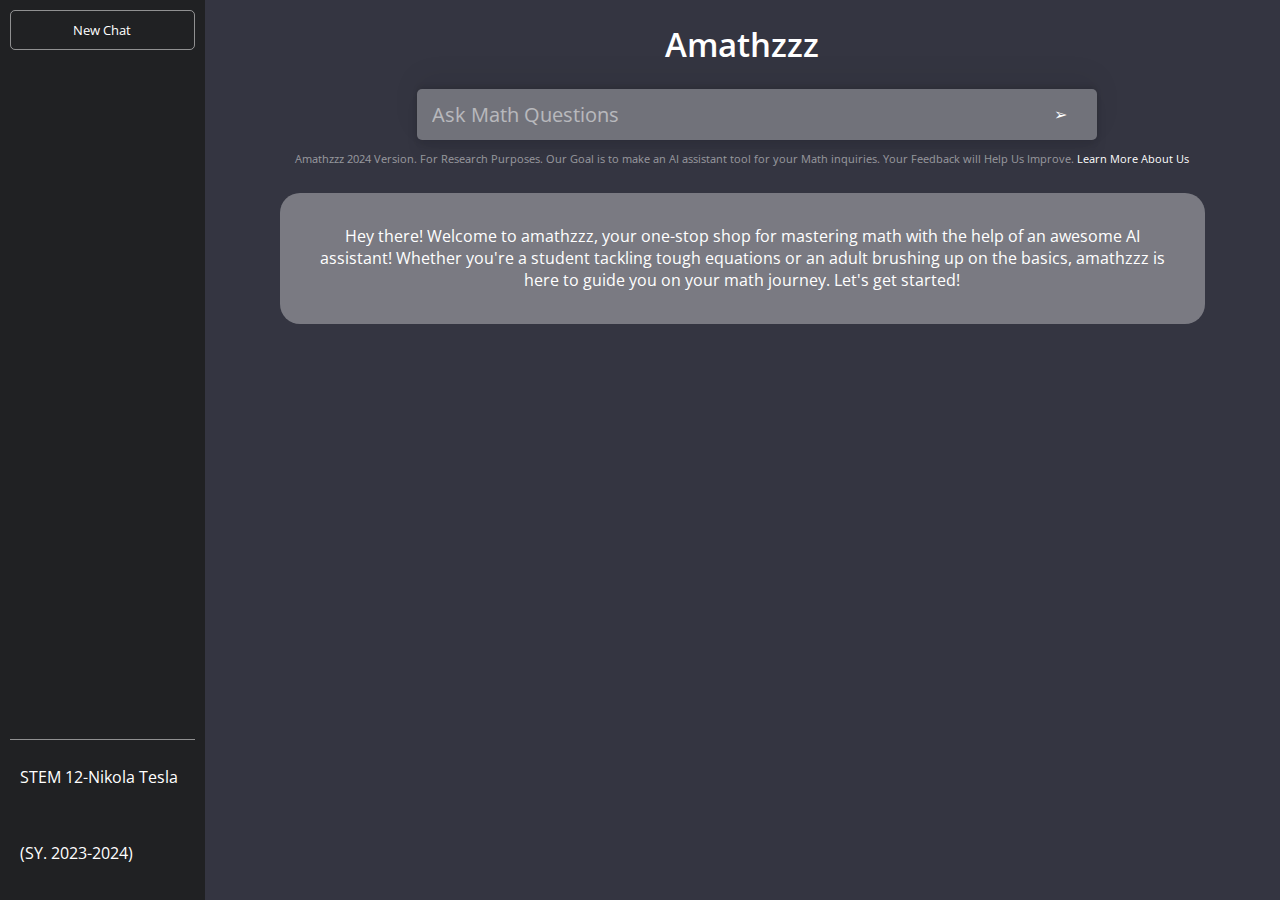
<file: index.html>
<!DOCTYPE html>
<html lang="en">
  <head>
    <meta charset="UTF-8" />
    <meta name="viewport" content="width=device-width, initial-scale=1.0" />
    <title>Amathzzz Chatbot</title>
    <link rel="stylesheet" href="styles.css" />
  </head>
  <body>
    <section class="side-bar">
      <button id="new"><a href="index.html">New Chat</a></button>
      <div class="history"></div>
      <nav>
        <p>STEM 12-Nikola Tesla</p>
        <br />
        <p>(SY. 2023-2024)</p>
      </nav>
    </section>
    <section class="main">
      <h1><a href="home.html">Amathzzz</a></h1>
      <div class="bottom-section">
        <div class="input-container">
          <input type="text" placeholder="Ask Math Questions" />
          <div id="submit">➢</div>
        </div>
        <p class="info">
          Amathzzz 2024 Version. For Research Purposes. Our Goal is to make an
          AI assistant tool for your Math inquiries. Your Feedback will Help Us
          Improve. <a href="home.html">Learn More About Us </a>
        </p>

        <p id="output">
          Hey there! Welcome to amathzzz, your one-stop shop for mastering math
          with the help of an awesome AI assistant! Whether you're a student
          tackling tough equations or an adult brushing up on the basics,
          amathzzz is here to guide you on your math journey. Let's get started!
        </p>
      </div>
    </section>
    <script type="importmap">
      {
        "imports": {
          "@google/generative-ai": "https://esm.run/@google/generative-ai"
        }
      }
    </script>
    <script src="index.js" type="module"></script>
  </body>
</html>
</file>
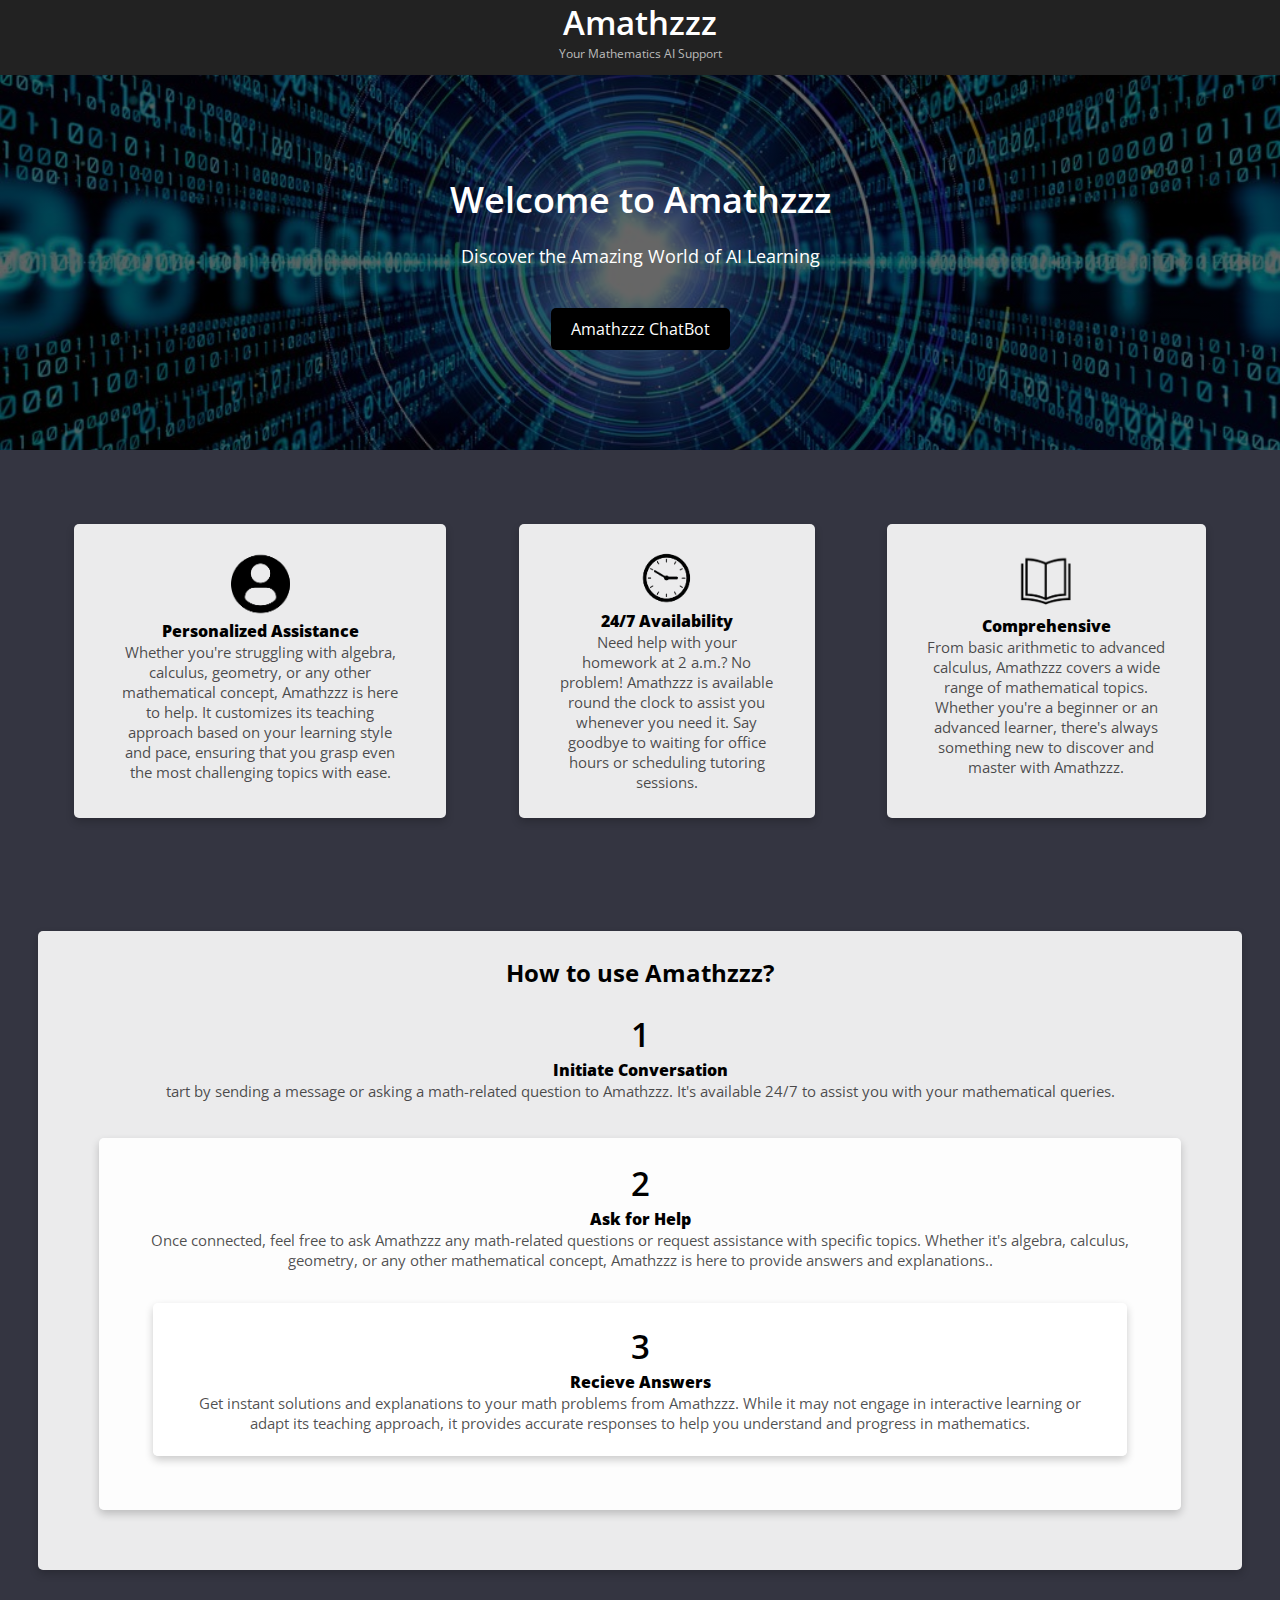
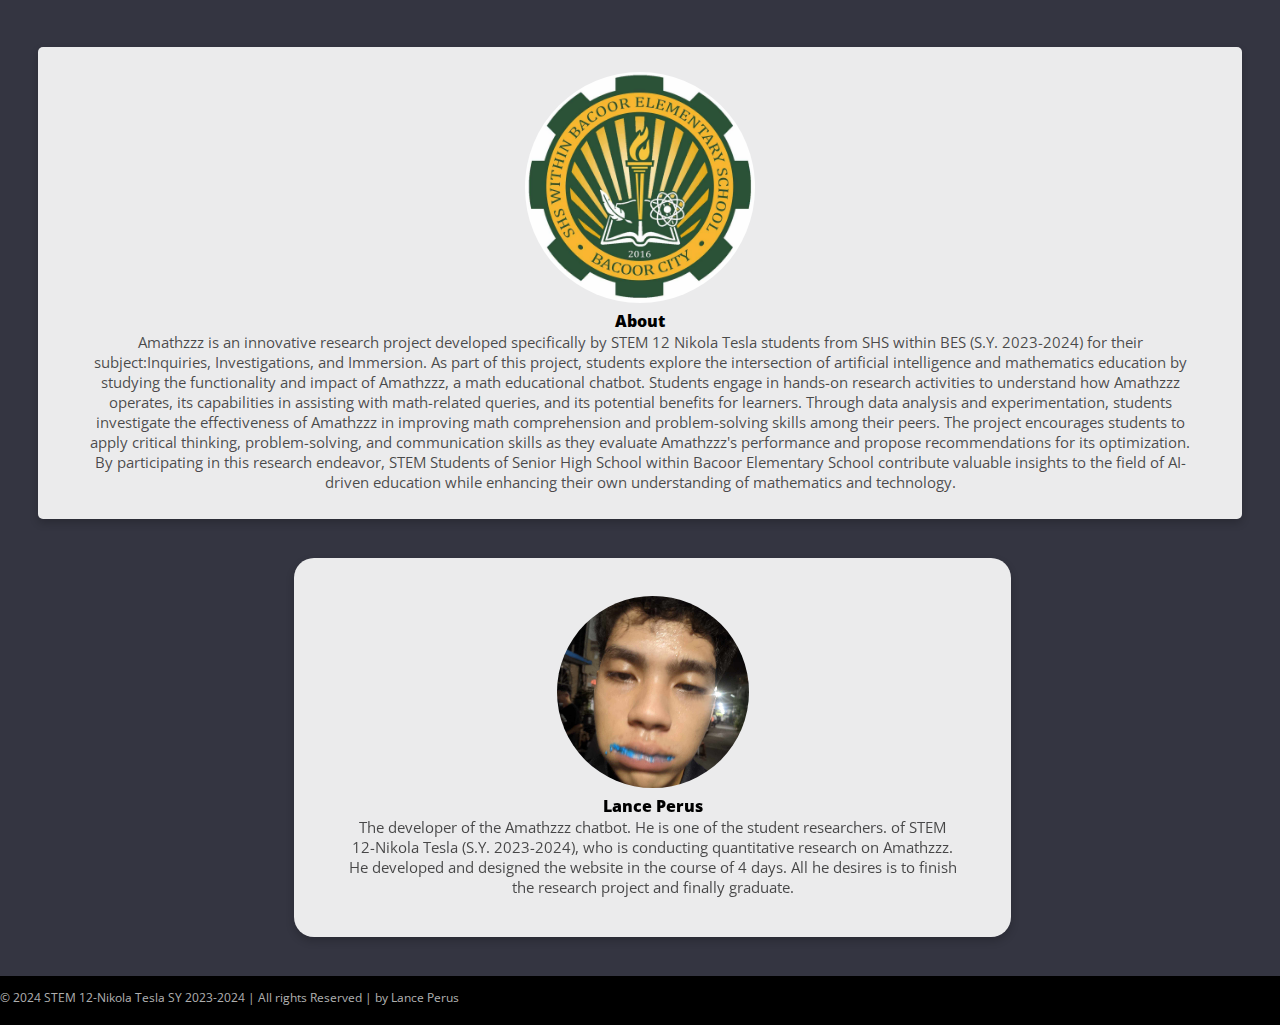
<file: home.html>
<!DOCTYPE html>
<html lang="en">
  <head>
    <meta charset="UTF-8" />
    <meta name="viewport" content="width=device-width, initial-scale=1.0" />
    <title>Amathzzz/Home</title>
    <link rel="stylesheet" href="styless.css" />
  </head>
  <body>
    <div class="header">
      <h1 class="head"><a href="index.html">Amathzzz</a></h1>
      <p class="info">Your Mathematics AI Support</p>
    </div>
    <div class="main">
      <div class="hero">
        <h1>Welcome to Amathzzz</h1>
        <p>Discover the Amazing World of AI Learning</p>
        <a href="index.html"><button>Amathzzz ChatBot</button></a>
      </div>
      <div class="second">
        <div class="card-1">
          <img class="icon" src="prof.png" alt="Avatar" style="width: 18%" />
          <div class="container">
            <h4><b>Personalized Assistance</b></h4>
            <p class="p-card">Whether you're struggling with algebra, calculus, geometry, 
              or any other mathematical concept, Amathzzz is here to help.
              It customizes its teaching approach based on your learning style and pace, 
               ensuring that you grasp even the most challenging topics with ease.</p>
          </div>
        </div>
        <div class="card-2">
          <img class="icon" src="pngwing.com.png" alt="Avatar" style="width: 20%" />
          <div class="container">
            <h4><b>24/7 Availability</b></h4>
            <p class="p-card">Need help with your homework at 2 a.m.? No problem! Amathzzz is available round the clock to assist 
              you whenever you need it. Say goodbye to waiting for office hours or scheduling tutoring sessions.</p>
          </div>
      </div>
      <div class="card-3">
        <img class="icon" src="book.png" alt="Avatar" style="width: 20%" />
        <div class="container">
          <h4><b>Comprehensive</b></h4>
          <p class="p-card">From basic arithmetic to advanced calculus, Amathzzz covers a wide range of mathematical topics. 
            Whether you're a beginner or an advanced learner, there's always something new to discover and master with Amathzzz.
          </p>
        </div>
        
        </div>
        
    </div>
    <div class="third">
      <div class="card-2">
        <h2 class="c-1" style="padding-bottom: 2%;">How to use Amathzzz?</h2>
        <h1 class="c-1">1</h1>
        <div class="container">
          <h4><b>Initiate Conversation</b></h4>
          <p class="p-card">tart by sending a message or asking a math-related question to Amathzzz.
             It's available 24/7 to assist you with your mathematical queries.</p>
        </div>
        <div class="card-2">
          <h1 class="c-1">2</h1>
          <div class="container">
            <h4><b>Ask for Help</b></h4>
            <p class="p-card">Once connected, feel free to ask Amathzzz any math-related questions or 
              request assistance with specific topics. Whether it's algebra, calculus, geometry, or any other mathematical concept, 
              Amathzzz is here to provide answers and explanations..</p>
          </div>
          <div class="card-3">
            <h1 class="c-1">3</h1>
            <div class="container">
              <h4><b>Recieve Answers</b></h4>
              <p class="p-card">Get instant solutions and explanations to your math problems from Amathzzz. 
                While it may not engage in interactive learning or adapt its teaching approach, 
                it provides accurate responses to help you understand and progress in mathematics.</p>
            </div>
          </div> 
        </div>
      </div>
    </div>
    <div class="about">
      <div class="card-2" ">
         <img  src="school.jpg" alt="Avatar" style="width: 20%; border-radius:50%" />
        <div class="container">
          <h4><b>About</b></h4>
          <p class="p-card">
            Amathzzz is an innovative research project developed specifically by STEM 12 Nikola Tesla students from SHS within BES (S.Y. 2023-2024)
            for their subject:Inquiries, Investigations, and Immersion. 
            As part of this project, 
            students explore the intersection of artificial intelligence and mathematics education by studying 
            the functionality and impact of Amathzzz, a math educational chatbot.
            Students engage in hands-on research activities to understand how Amathzzz operates, 
            its capabilities in assisting with math-related queries,
             and its potential benefits for learners. Through data analysis and experimentation, 
             students investigate the effectiveness of Amathzzz in 
             improving math comprehension and problem-solving skills among their peers.    
            The project encourages students to apply critical thinking, problem-solving, and communication skills as they 
            evaluate Amathzzz's performance and propose recommendations for its optimization. By participating in this research endeavor, 
            STEM Students of Senior High School within Bacoor Elementary School contribute valuable insights to the field of AI-driven education while enhancing 
            their own understanding of mathematics and technology.</p>
        </div>
      </div>
     
    <div class="cardy">
      <img  src="lancey.jpg" alt="Avatar" style="width: 30%; border-radius:50%" />
     <div class="container">
       <h4><b>Lance Perus</b></h4>
       <p class="p-card">The developer of the Amathzzz chatbot. 
        He is one of the student researchers.
        of STEM 12-Nikola Tesla (S.Y. 2023-2024), who is conducting quantitative research on Amathzzz.
         He developed and designed the website in 
        the course of 4 days. All he desires is to finish the research project and finally graduate.  </p>
     </div>
    </div>
    <div class="footer">
      <p class="info">© 2024 STEM 12-Nikola Tesla SY 2023-2024 | All rights Reserved | by Lance Perus</p>
    </div>
  </body>
</html>
</file>
<file: styles.css>
@import url('https://fonts.googleapis.com/css2?family=Open+Sans:ital,wght@0,300..800;1,300..800&display=swap');

* {
    color: #fff;
    font-family: "Open Sans", sans-serif;
}

a:hover{
    text-shadow: 4px 0px 9px rgba(255, 255, 255, 0.7);
}


a {
    text-decoration: none;
}


::placeholder{
    color: #fff;
    opacity: 0.5;
}
body {
    margin: 0;
    padding: 0;
    background-color: #343541;
    display: flex;
}

@media only screen and (min-width: 800px ) {
    #output{
        background-color: rgba(255, 255, 255, 0.347);
        padding: 3%;
        border-radius: 20px;
    }
    
    h1 {
        font-size: 33px;
        font-weight: 600;
        padding: 0px 0px;
    
    }
    
    .side-bar {
        background-color: #202123;
        width: 244px;
        height: 100vh;
        display: flex;
        flex-direction: column;
        justify-content: space-between;
    }
    
    .main {
        display: flex;
        flex-direction: column;
        align-items: center;
        text-align: center;
        justify-content: space-between;
        height: 1vh;
        width: 100%;
    
    }
    
    .bottom-section{
        width: 100%;
        display: flex;
        flex-direction: column;
        justify-content: center;
        align-items: center;
    }
    
    .info{
        color: rgba(255, 255, 255, 0.5);
        font-size: 11px;
    
    }
    
    input {
        border: none;
        background-color: rgba(255, 255, 255, 0.3);
        color: #fff;
        width: 100%;
        font-size: 20px;
        padding: 12px 15px;
        border-radius: 5px;
        box-shadow: rgba(0, 0, 0, 0) 0 54px 55px, 
        rgba(0, 0, 0, 0.05) 0 -12px 30px,
         rgba(0, 0, 0, 0.05) 0 4px 6px,
         rgba(0, 0, 0, 0.05) 0 12px 13px ,
         rgba(0, 0, 0, 0.09) 0 -3px 5px;
    }
    
    .input-container{
        width: 100%;
        max-width: 650px;
        position: relative;
    }
    
    .input-container #submit{
        position: absolute;
        right: 0;
        bottom: 15px;
        cursor: pointer;
    }
    
    button {
        border: solid 0.5px rgba(255,255,255, 0.5);
        background-color: transparent;
        border-radius: 5px;
        padding: 10px;
        margin: 10px;
    }
    
    nav {
        border-top: solid 0.5px rgba(255,255,255, 0.5);
        padding: 10px;
        margin: 10px;
    }
    
    .history {
        padding: 10px;
        margin: 10px;
        display: flex;
        flex-direction: column;
        height: 100%;
    }
    
    .history p {
        cursor: pointer;
    }
    
    #output {
        max-width: 80%;
    }
}

@media only screen and (max-width: 800px) {
    #output{
        background-color: rgba(255, 255, 255, 0.3);
        padding: 3%;
        border-radius: 10px;
    }
    
    h1 {
        font-size: 33px;
        font-weight: 600;
        padding: 0px 0px;
    
    }
    
    .side-bar {
        display: none;
    }
    
    .main {
        display: flex;
        flex-direction: column;
        align-items: center;
        text-align: center;
        justify-content: space-between;
        height: 100%;
        width: 100%;
    
    }
    
    .bottom-section{
        width: 100%;
        display: flex;
        flex-direction: column;
        justify-content: center;
        align-items: center;
    }
    
    .info{
        color: rgba(255, 255, 255, 0.5);
        font-size: 11px;
        width: 80%;
    
    }
    
    input {
        border: none;
        background-color: rgba(255, 255, 255, 0.3);
        width: 80%;
        font-size: 20px;
        padding: 12px 15px;
        border-radius: 5px;
        box-shadow: rgba(0, 0, 0, 0) 0 54px 55px, 
        rgba(0, 0, 0, 0.05) 0 -12px 30px,
         rgba(0, 0, 0, 0.05) 0 4px 6px,
         rgba(0, 0, 0, 0.05) 0 12px 13px ,
         rgba(0, 0, 0, 0.09) 0 -3px 5px;
    }
    
    .input-container{
        width: 100%;
        max-width: 650px;
        position: relative;
    }
    
    .input-container #submit{
       position: relative;
        left: 80%;
        bottom: 37px;
        cursor: pointer;
        width: 10%;
    }
    
    button {
        border: solid 0.5px rgba(255,255,255, 0.5);
        background-color: transparent;
        border-radius: 5px;
        padding: 10px;
        margin: 10px;
    }
    
    nav {
        border-top: solid 0.5px rgba(255, 255, 255, 0.3);
        padding: 10px;
        margin: 10px;
        display: none;
    }
    
    .history {
        padding: 10px;
        margin: 10px;
        display: flex;
        flex-direction: column;
        height: 100%;
        display: none;
    }
    
    .history p {
        cursor: pointer;
        display: none;
    }
    
    #output {
        max-width: 80%;
    }
}
</file>
<file: styless.css>
@import url('https://fonts.googleapis.com/css2?family=Open+Sans:ital,wght@0,300..800;1,300..800&display=swap');

* {
    font-family: "Open Sans", sans-serif;
    padding: 0%;
    margin: 0%;
}

a {
    text-decoration: none;
    color: #fff;
}
.info{
    color: rgba(255, 255, 255, 0.7);
    font-size: 12px;
}

body {
    margin: 0;
    padding: 0;
    background-color: #343541;
}

.c-1{
    color: #000000;
}

.footer{
    background-color: #000000;
    padding: 1% 0 1.5% 0;
}

@media only screen and (min-width: 800px ) {
    body{
        color: #fff;
    }
    h1 {
        font-size: 33px;
        font-weight: 600;
        padding: 0px 0px;
        color: #fff;
    }
    .header{
        text-align: center;
        padding: 0% 0% 1% 0%;
        background-color: #222222;
        position: sticky;
        top: 0;


    }
     a:hover{
        text-shadow: 4px 0px 9px rgba(255, 255, 255, 0.7);
    }
    .main {
        display: flex;
        flex-direction: column;
    }

    .hero { /* Ensure the overlay covers the entire hero section */
        background-image: linear-gradient(rgba(0, 0, 0, 0.6),
                       rgba(0, 0, 0, 0.6)), url("AbstractSwirlOfBinaryAndBurstOfLight_1024.jpg");
                       /* Replace 'hero-image.jpg' with the path to your image */
        background-size: cover;
        background-position: center;
        color: #ffffff;
        text-align: center;
        padding: 100px 20px; /* Adjust padding as needed */
      }
      
      /* Overlay to darken the background image */
      .hero h1 {
        font-size: 36px;
        margin-bottom: 20px;
        color: #ffffff; /* Set text color to white */
      }
      
      .hero p {
        font-size: 18px;
        margin-bottom: 40px;
        color: #ffffff; /* Set text color to white */
      }
      
      .hero button {
        padding: 10px 20px;
        font-size: 16px;
        background-color: #000000;
        color: #ffffff; /* Set text color to white */
        border: none;
        border-radius: 5px;
        cursor: pointer;
        transition: background-color 0.3s ease;
      }
      .hero button:hover{
        color: #000000;
        font-weight: 600;
        background-color: #fff;
        box-shadow: 0 10px 30px 30px rgba(255, 255, 255, 0.2)
    }
    .second{
        display: flex;
        padding: 3%;
    }
    .icon{
        padding-top: 2%;
        left: 0%;
        position: relative;
    }

    .card-1, .card-2, .card-3 {
        /* Add shadows to create the "card" effect */
        box-shadow: 0 4px 8px 0 rgba(0,0,0,0.2);
        transition: 0.3s;
        background-color: rgba(255, 255, 255, 0.9);
        color: rgb(0, 0, 0);
        margin: 3%;
        text-align: center;
        border-radius: 5px;
        padding: 2%;
      }

      .p-card{
        color: rgba(0, 0, 0, 0.7);
        font-size: 15px;
      }
      
      /* On mouse-over, add a deeper shadow */
      .card-1:hover, .card-2:hover, .card-3:hover, .cardy:hover {
        box-shadow: 0 8px 20px 10px rgba(255, 255, 255, 0.2);
      }
      
      /* Add some padding inside the card container */
      .container {
        padding: 2px 16px;
      }
      .cardy{
        width: 50%;
        position: relative;
        left: 20%;
        box-shadow: 0 4px 8px 0 rgba(0,0,0,0.2);
        transition: 0.3s;
        background-color: rgba(255, 255, 255, 0.9);
        color: rgb(0, 0, 0);
        margin: 3%;
        text-align: center;
        border-radius: 20px;
        padding: 3%;

      }

}

@media only screen and (max-width: 800px) {
    body{
        color: #fff;
    }
    h1 {
        font-size: 33px;
        font-weight: 600;
        padding: 0px 0px;
        color: #fff;
    }
    .header{
        text-align: center;
        padding: 0% 0% 1% 0%;
        background-color: #222222;
        position: sticky;
        top: 0;


    }
     a:hover{
        text-shadow: 4px 0px 9px rgba(255, 255, 255, 0.7);
    }
    .main {
        display: flex;
        flex-direction: column;
    }

    .hero { /* Ensure the overlay covers the entire hero section */
        background-image: linear-gradient(rgba(0, 0, 0, 0.6),
                       rgba(0, 0, 0, 0.6)), url("AbstractSwirlOfBinaryAndBurstOfLight_1024.jpg");
                       /* Replace 'hero-image.jpg' with the path to your image */
        background-size: cover;
        background-position: center;
        color: #ffffff;
        text-align: center;
        padding: 100px 20px; /* Adjust padding as needed */
      }
      
      /* Overlay to darken the background image */
      .hero h1 {
        font-size: 36px;
        margin-bottom: 20px;
        color: #ffffff; /* Set text color to white */
      }
      
      .hero p {
        font-size: 18px;
        margin-bottom: 40px;
        color: #ffffff; /* Set text color to white */
      }
      
      .hero button {
        padding: 10px 20px;
        font-size: 16px;
        background-color: #000000;
        color: #ffffff; /* Set text color to white */
        border: none;
        border-radius: 5px;
        cursor: pointer;
        transition: background-color 0.3s ease;
      }
      .hero button:hover{
        color: #000000;
        font-weight: 600;
        background-color: #fff;
        box-shadow: 0 10px 30px 30px rgba(255, 255, 255, 0.2)
    }
    .second{
        display: flex;
        padding: 3%;
        flex-direction: column;
    }
    .icon{
        padding-top: 2%;
        left: 0%;
        position: relative;
    }

    .card-1, .card-2, .card-3 {
        /* Add shadows to create the "card" effect */
        box-shadow: 0 4px 8px 0 rgba(0,0,0,0.2);
        transition: 0.3s;
        background-color: rgba(255, 255, 255, 0.9);
        color: rgb(0, 0, 0);
        margin: 3%;
        text-align: center;
        border-radius: 5px;
        padding: 2%;
      }

      .p-card{
        color: rgba(0, 0, 0, 0.7);
        font-size: 15px;
      }
      
      /* On mouse-over, add a deeper shadow */
      .card-1:hover, .card-2:hover, .card-3:hover, .cardy:hover {
        box-shadow: 0 8px 20px 10px rgba(255, 255, 255, 0.2);
      }
      
      /* Add some padding inside the card container */
      .container {
        padding: 2px 16px;
      }
      .cardy{
        width: 80%;
        position: relative;
        left: 5%;
        box-shadow: 0 4px 8px 0 rgba(0,0,0,0.2);
        transition: 0.3s;
        background-color: rgba(255, 255, 255, 0.9);
        color: rgb(0, 0, 0);
        margin: 3%;
        text-align: center;
        border-radius: 15px;
        padding: 3%;

      }

}
</file>
